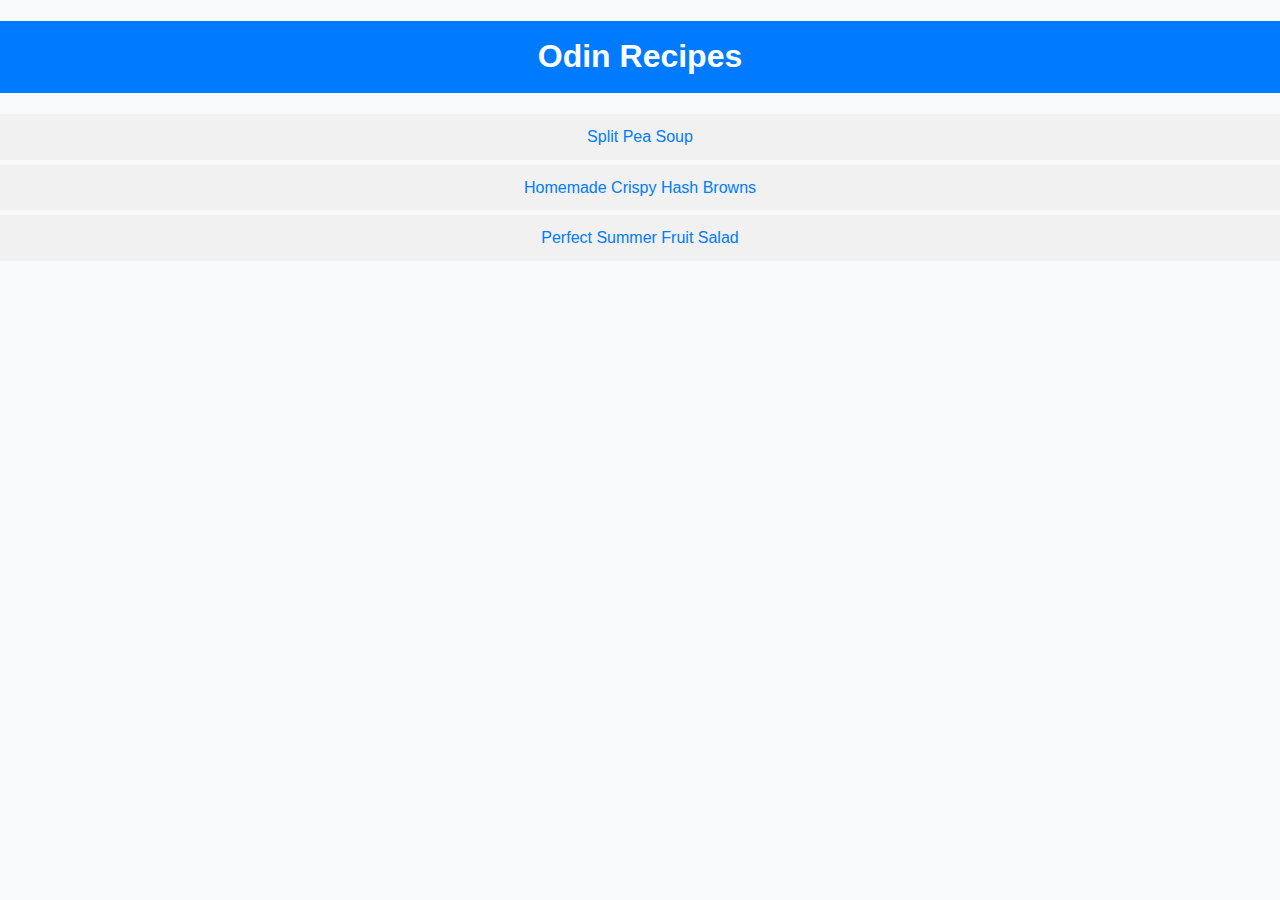
<file: index.html>
<!DOCTYPE html>
<html lang="en">
    <head>
        <meta charset="UTF-8">
        <title>Odin Recipes</title>
        <link rel="stylesheet" href="styles.css" type="text/css">
    </head>    
<body>
    <h1>Odin Recipes</h1>
    <ul>
        <li><a href="recipes/splitpeasoup.html">Split Pea Soup</a></li>
        <li><a href="recipes/crispyhashbrowns.html">Homemade Crispy Hash Browns</a></li>
        <li><a href="recipes/summerfruitsalad.html">Perfect Summer Fruit Salad</a></li>
    </ul>
</body>
</html>
</file>
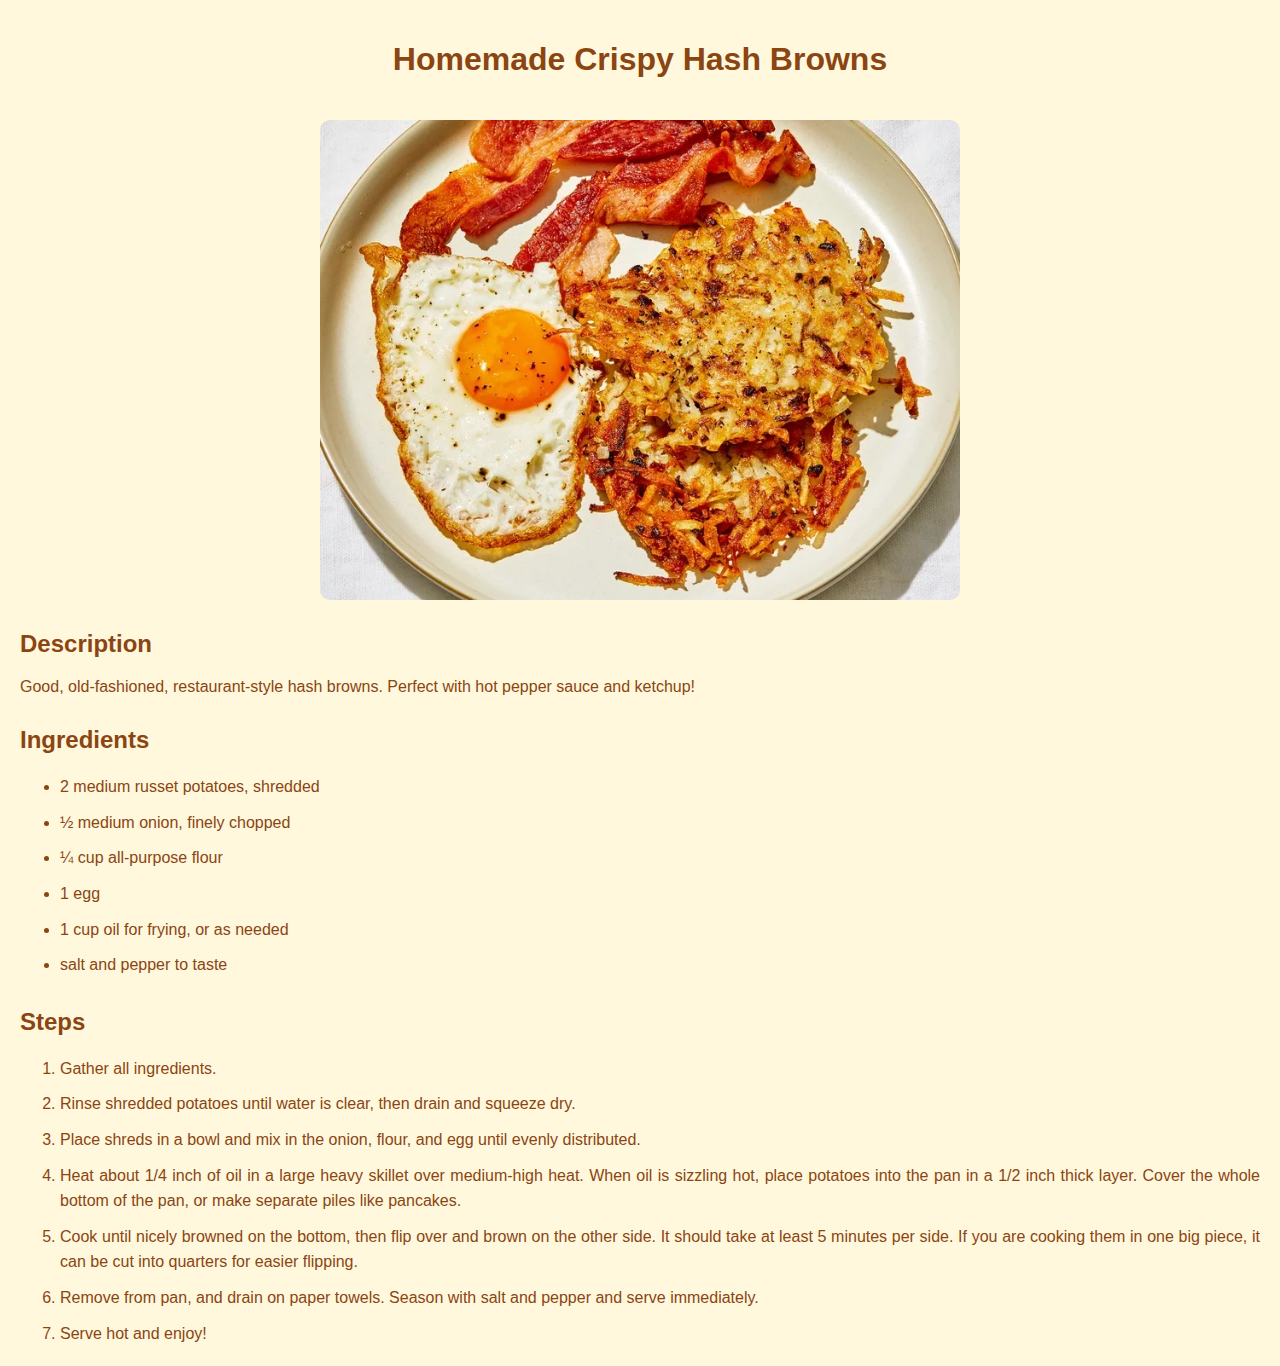
<file: recipes/crispyhashbrowns.html>
<!DOCTYPE html>
<html lang="en">
    <head>
        <meta charset="UTF-8">
        <title>Homemade Crispy Hash Browns</title>
        <link rel="stylesheet" href="crispyhashbrowns.css">
    </head>
<body>
    <h1>Homemade Crispy Hash Browns</h1>
    <img src="../images/hashbrowns.jpg" alt="Homemade Crispy Hash Browns">
    <h2>Description</h2>
    <p>Good, old-fashioned, restaurant-style hash browns. Perfect with hot pepper sauce and ketchup!</p>
    <h2>Ingredients</h2>
<ul>
    <li>2 medium russet potatoes, shredded</li>
    <li>½ medium onion, finely chopped</li>
    <li>¼ cup all-purpose flour</li>
    <li>1 egg</li>
    <li>1 cup oil for frying, or as needed</li>
    <li>salt and pepper to taste</li>
</ul>
<h2>Steps</h2>
<ol>
    <li>Gather all ingredients.</li>
    <li>Rinse shredded potatoes until water is clear, then drain and squeeze dry.</li>
    <li>Place shreds in a bowl and mix in the onion, flour, and egg until evenly distributed.</li>
    <li>Heat about 1/4 inch of oil in a large heavy skillet over medium-high heat. When oil is sizzling hot, place potatoes into the pan in a 1/2 inch thick layer. Cover the whole bottom of the pan, or make separate piles like pancakes.</li>
    <li>Cook until nicely browned on the bottom, then flip over and brown on the other side. It should take at least 5 minutes per side. If you are cooking them in one big piece, it can be cut into quarters for easier flipping.</li>
    <li>Remove from pan, and drain on paper towels. Season with salt and pepper and serve immediately.</li>
    <li>Serve hot and enjoy!</li>
</ol>
</body>
</html>
</file>
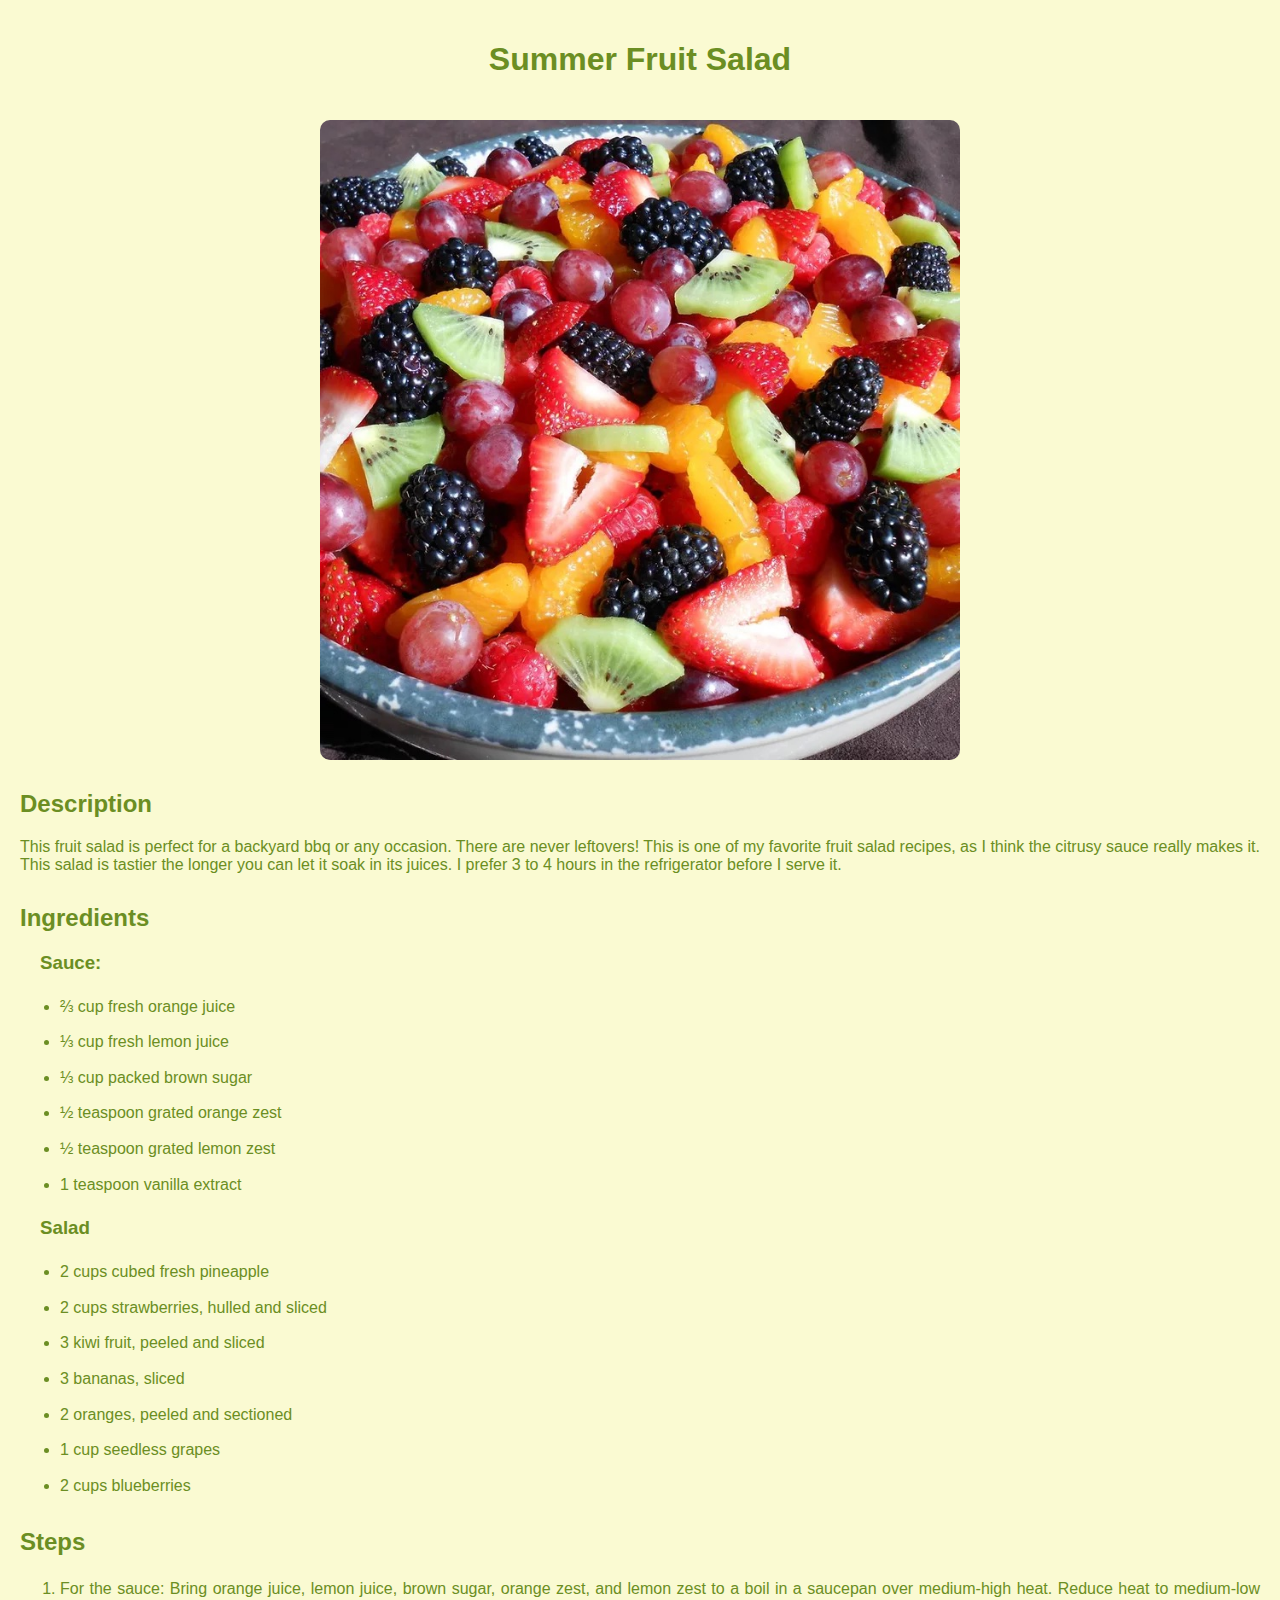
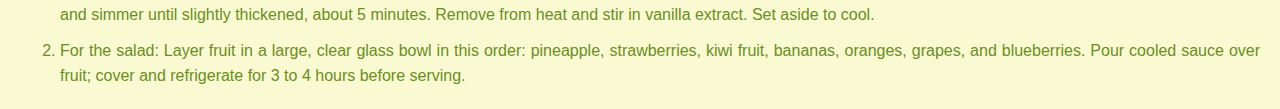
<file: recipes/summerfruitsalad.html>
<!DOCTYPE html>
<html lang="en">
    <head>
        <meta charset="UTF-8">
        <title>Summer Fruit Salad</title>
        <link rel="stylesheet" type="text/css" href="summerfruitsalad.css">
    </head>
<body>
    <h1>Summer Fruit Salad</h1>
    <img src="../images/summerfruitsalad.jpg" alt="Summer Fruit Salad">
    <h2>Description</h2>
    <p>This fruit salad is perfect for a backyard bbq or any occasion. There are never leftovers! This is one of my favorite fruit salad recipes, as I think the citrusy sauce really makes it. This salad is tastier the longer you can let it soak in its juices. I prefer 3 to 4 hours in the refrigerator before I serve it.</p>
    <h2>Ingredients</h2>
    <h3>Sauce:</h3>
<ul>
    <li>⅔ cup fresh orange juice</li>
    <li>⅓ cup fresh lemon juice</li>
    <li>⅓ cup packed brown sugar</li>
    <li>½ teaspoon grated orange zest</li>
    <li>½ teaspoon grated lemon zest</li>
    <li>1 teaspoon vanilla extract</li>
</ul>
<h3>Salad</h3>
<ul>
    <li>2 cups cubed fresh pineapple</li>
    <li>2 cups strawberries, hulled and sliced</li>
    <li>3 kiwi fruit, peeled and sliced</li>
    <li>3 bananas, sliced</li>
    <li>2 oranges, peeled and sectioned</li>
    <li>1 cup seedless grapes</li>
    <li>2 cups blueberries</li>

</ul>
<h2>Steps</h2>
<ol>
    <li>For the sauce: Bring orange juice, lemon juice, brown sugar, orange zest, and lemon zest to a boil in a saucepan over medium-high heat. Reduce heat to medium-low and simmer until slightly thickened, about 5 minutes. Remove from heat and stir in vanilla extract. Set aside to cool.</li>
    <li>For the salad: Layer fruit in a large, clear glass bowl in this order: pineapple, strawberries, kiwi fruit, bananas, oranges, grapes, and blueberries. Pour cooled sauce over fruit; cover and refrigerate for 3 to 4 hours before serving.</li>
</ol>
</body>
</html>
</file>
<file: styles.css>
body {
    font-family: Arial, sans-serif; /* Use a web-safe font */
    background-color: #f8f9fa; /* Light gray background */
    color: #333; /* Dark gray text */
    margin: 0;
    padding: 0;
    line-height: 1.6;
}

h1 {
    background-color: #007bff; /* Blue background */
    color: #fff; /* White text */
    padding: 10px 0;
    text-align: center;
}

ul {
    list-style-type: none;
    padding: 0;
}

li {
    background-color: #f1f1f1; /* Lighter gray background */
    margin: 5px 0;
    padding: 10px;
    text-align: center;
}

a {
    color: #007bff; /* Blue text */
    text-decoration: none; /* No underline */
}

a:hover {
    color: #0056b3; /* Darker blue text on hover */
}
</file>
<file: recipes/crispyhashbrowns.css>
body {
    font-family: 'Arial', sans-serif;
    background-color: #FFF8DC;
    color: #8B4513;
    margin: 0;
    padding: 0;
}

h1 {
    text-align: center;
    padding: 20px;
}

img {
    display: block;
    margin-left: auto;
    margin-right: auto;
    width: 50%;
    border-radius: 10px;
}

h2 {
    text-align: left;
    padding-left: 20px;
    padding-top: 10px;
}

p, ul, ol {
    text-align: justify;
    margin: 20px;
}

ul, ol {
    line-height: 1.6;
}

li {
    margin-bottom: 10px;
}
</file>
<file: recipes/summerfruitsalad.css>
body {
    font-family: 'Arial', sans-serif;
    background-color: #FAFAD2;
    color: #6B8E23;
    margin: 0;
    padding: 0;
}

h1 {
    text-align: center;
    padding: 20px;
}

img {
    display: block;
    margin-left: auto;
    margin-right: auto;
    width: 50%;
    border-radius: 10px;
}

h2 {
    text-align: left;
    padding-left: 20px;
    padding-top: 10px;
}

h3 {
    padding-left: 40px;
}

p, ul, ol {
    text-align: justify;
    margin: 20px;
}

ul, ol {
    line-height: 1.6;
}

li {
    margin-bottom: 10px;
}
</file>
